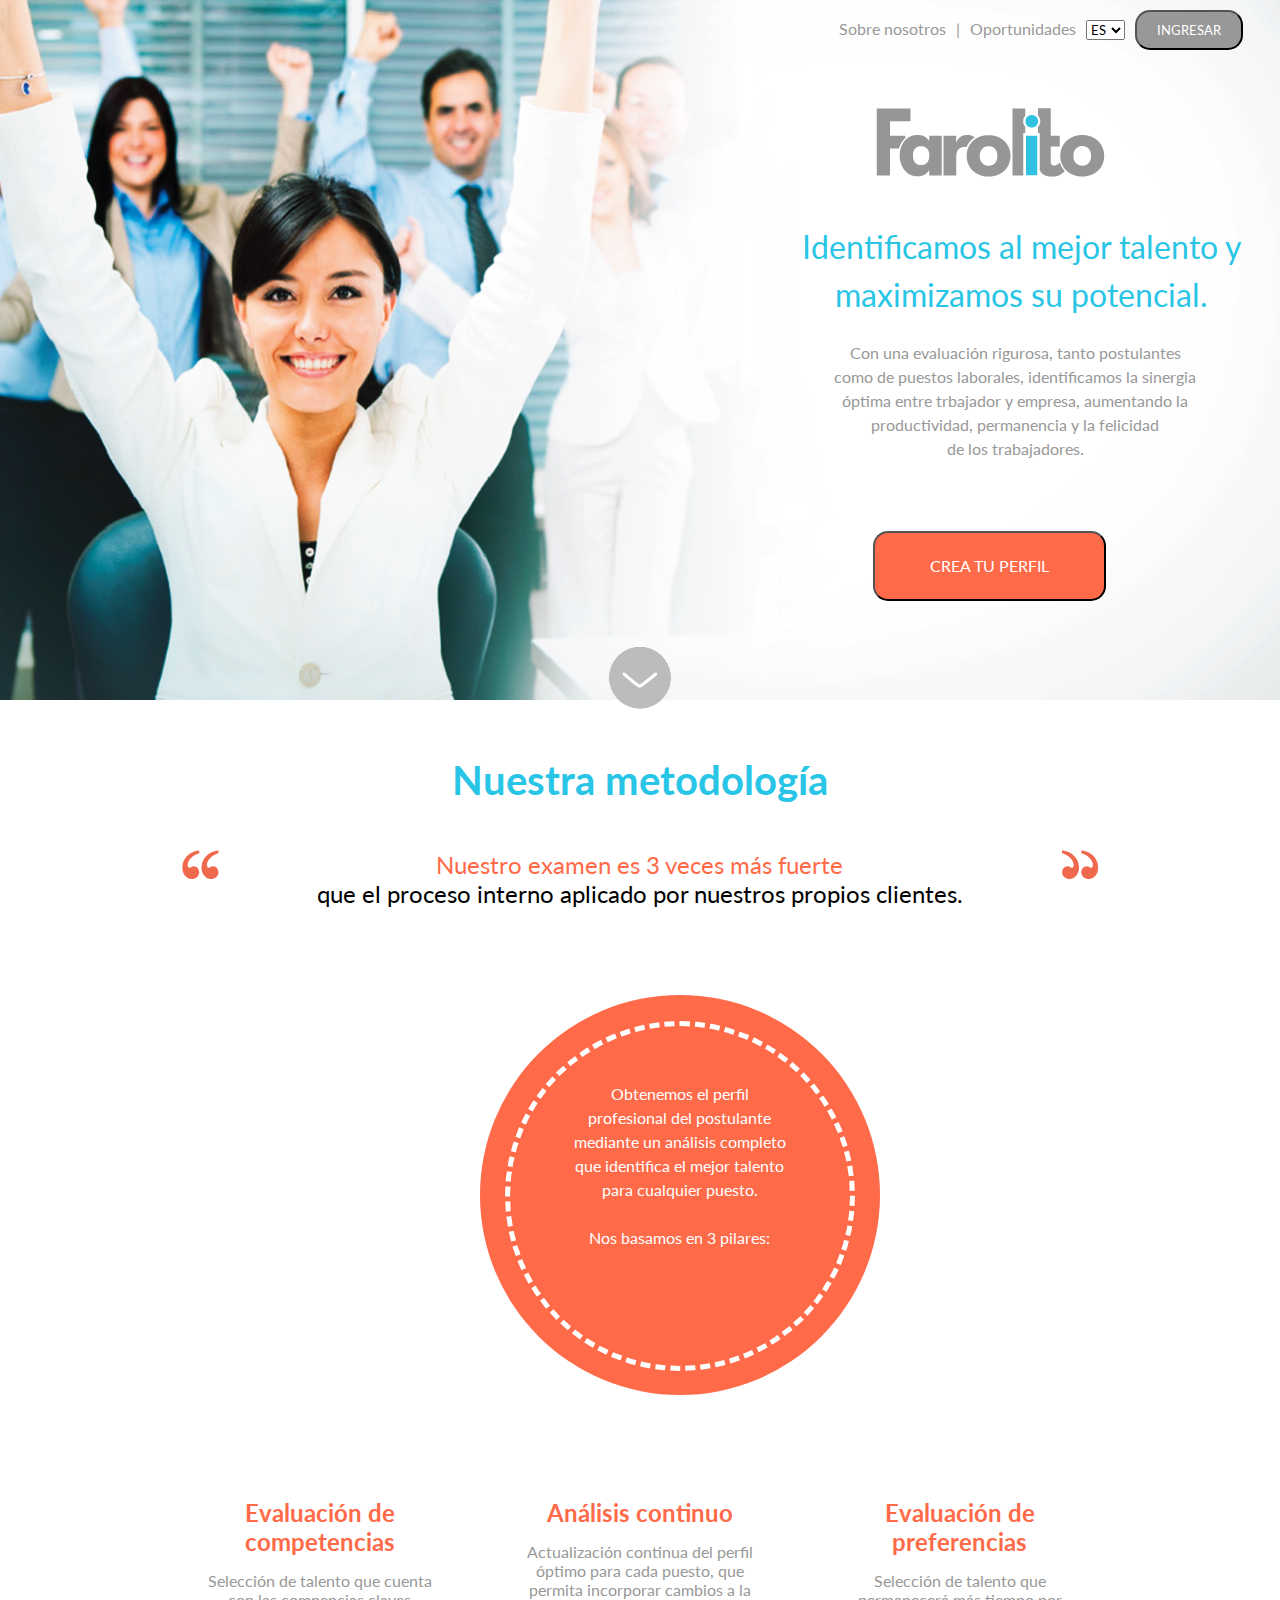
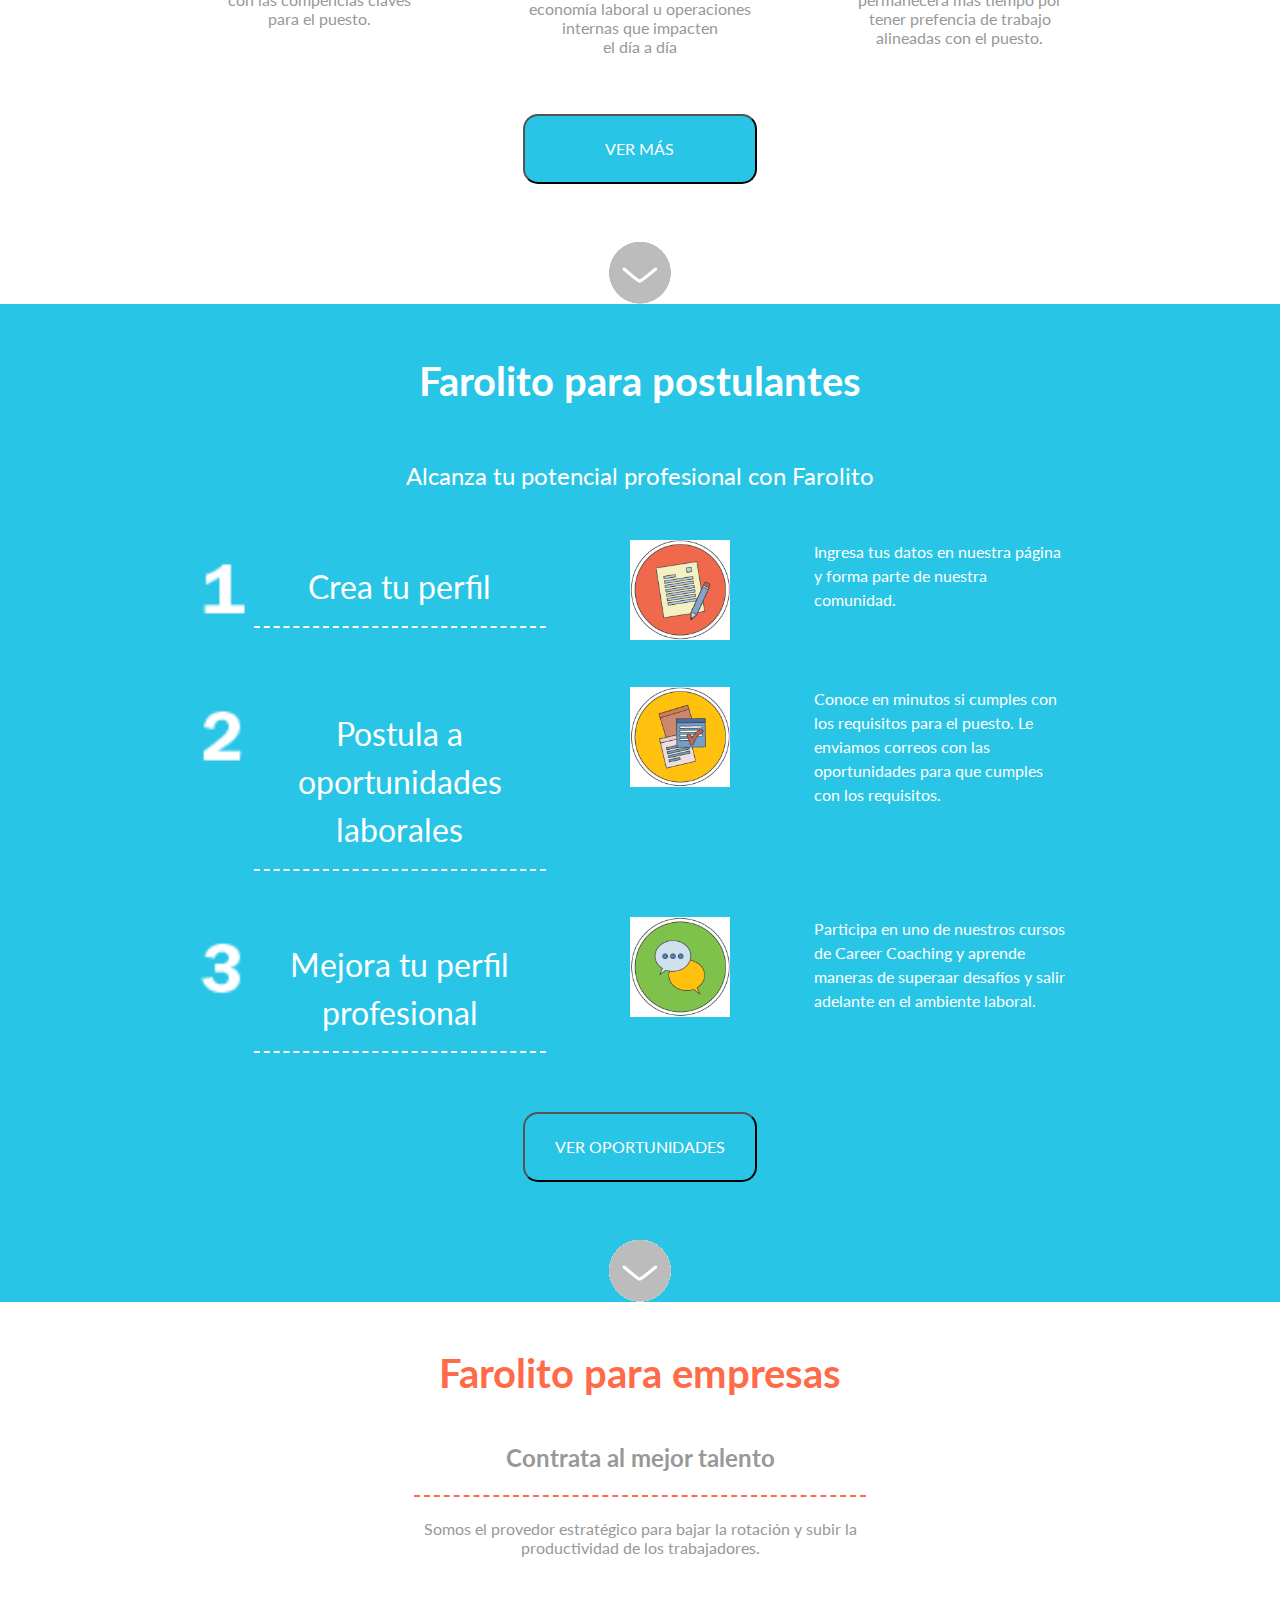
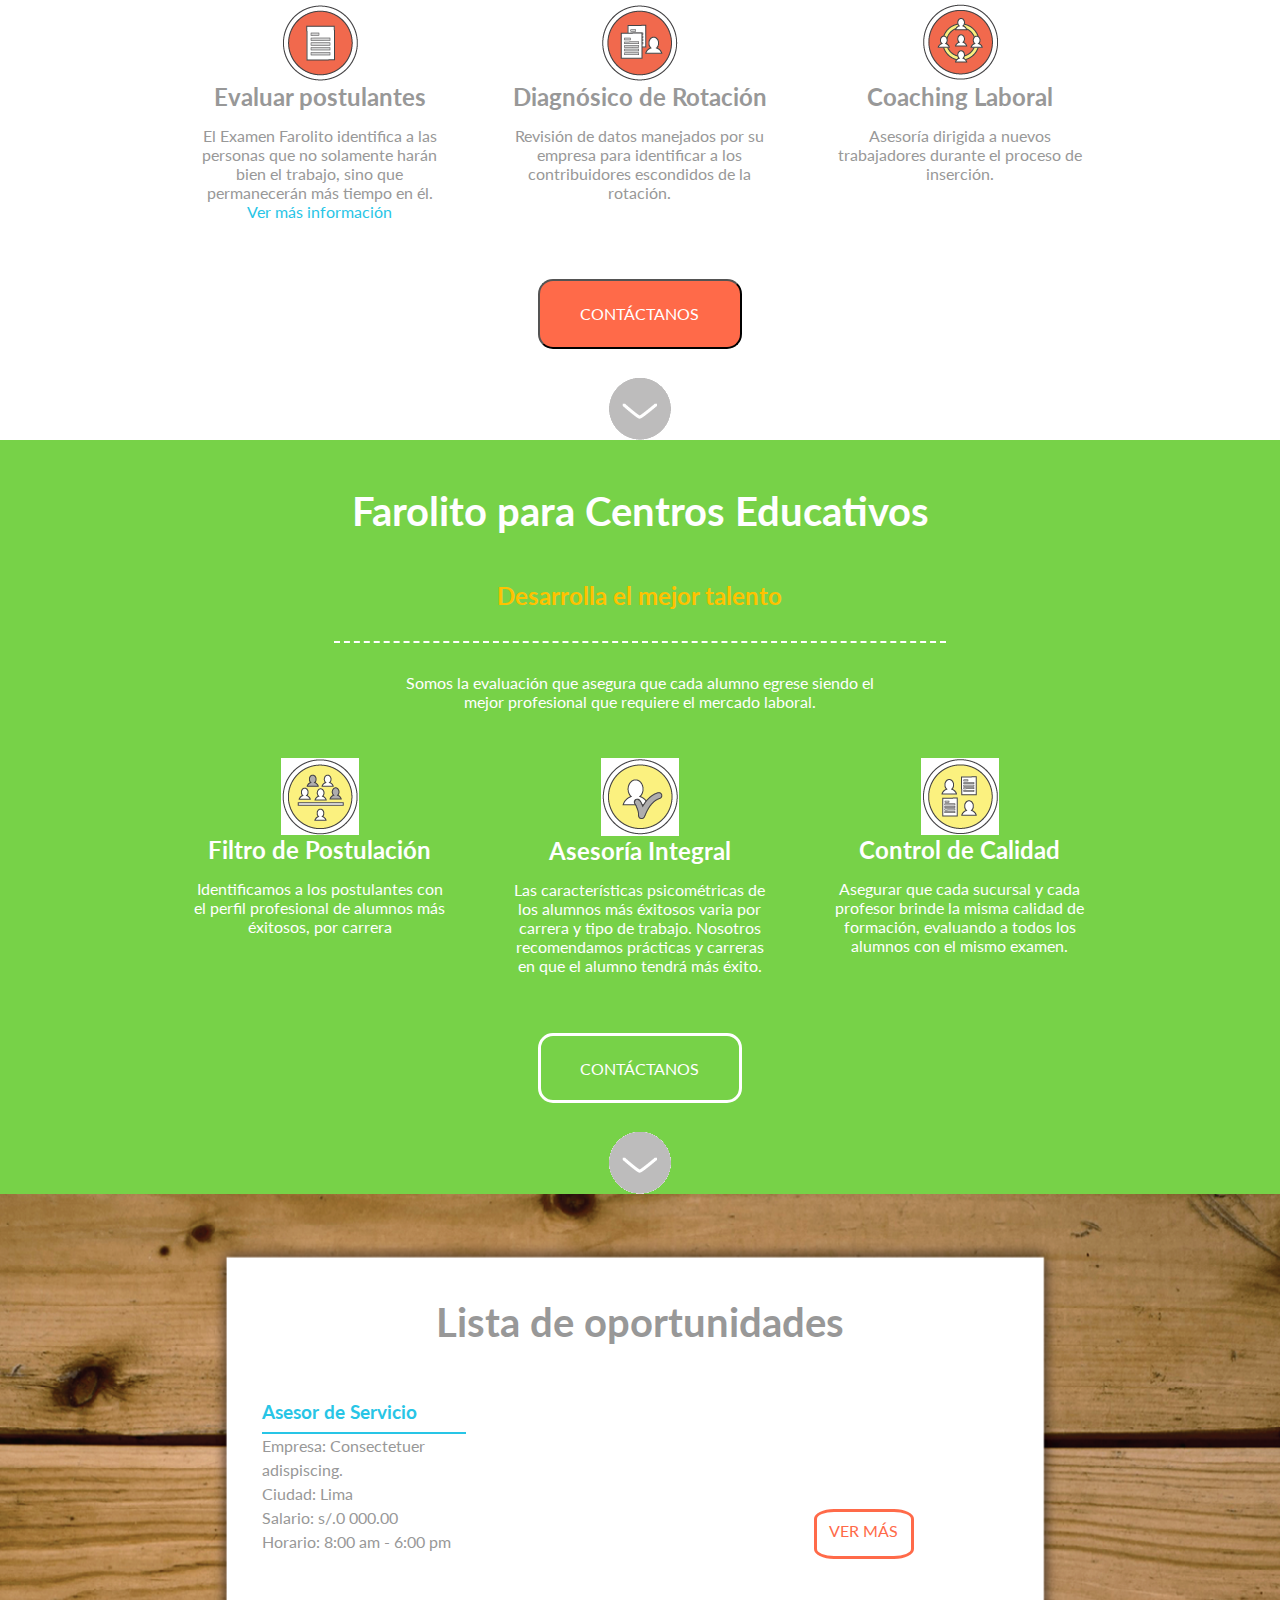
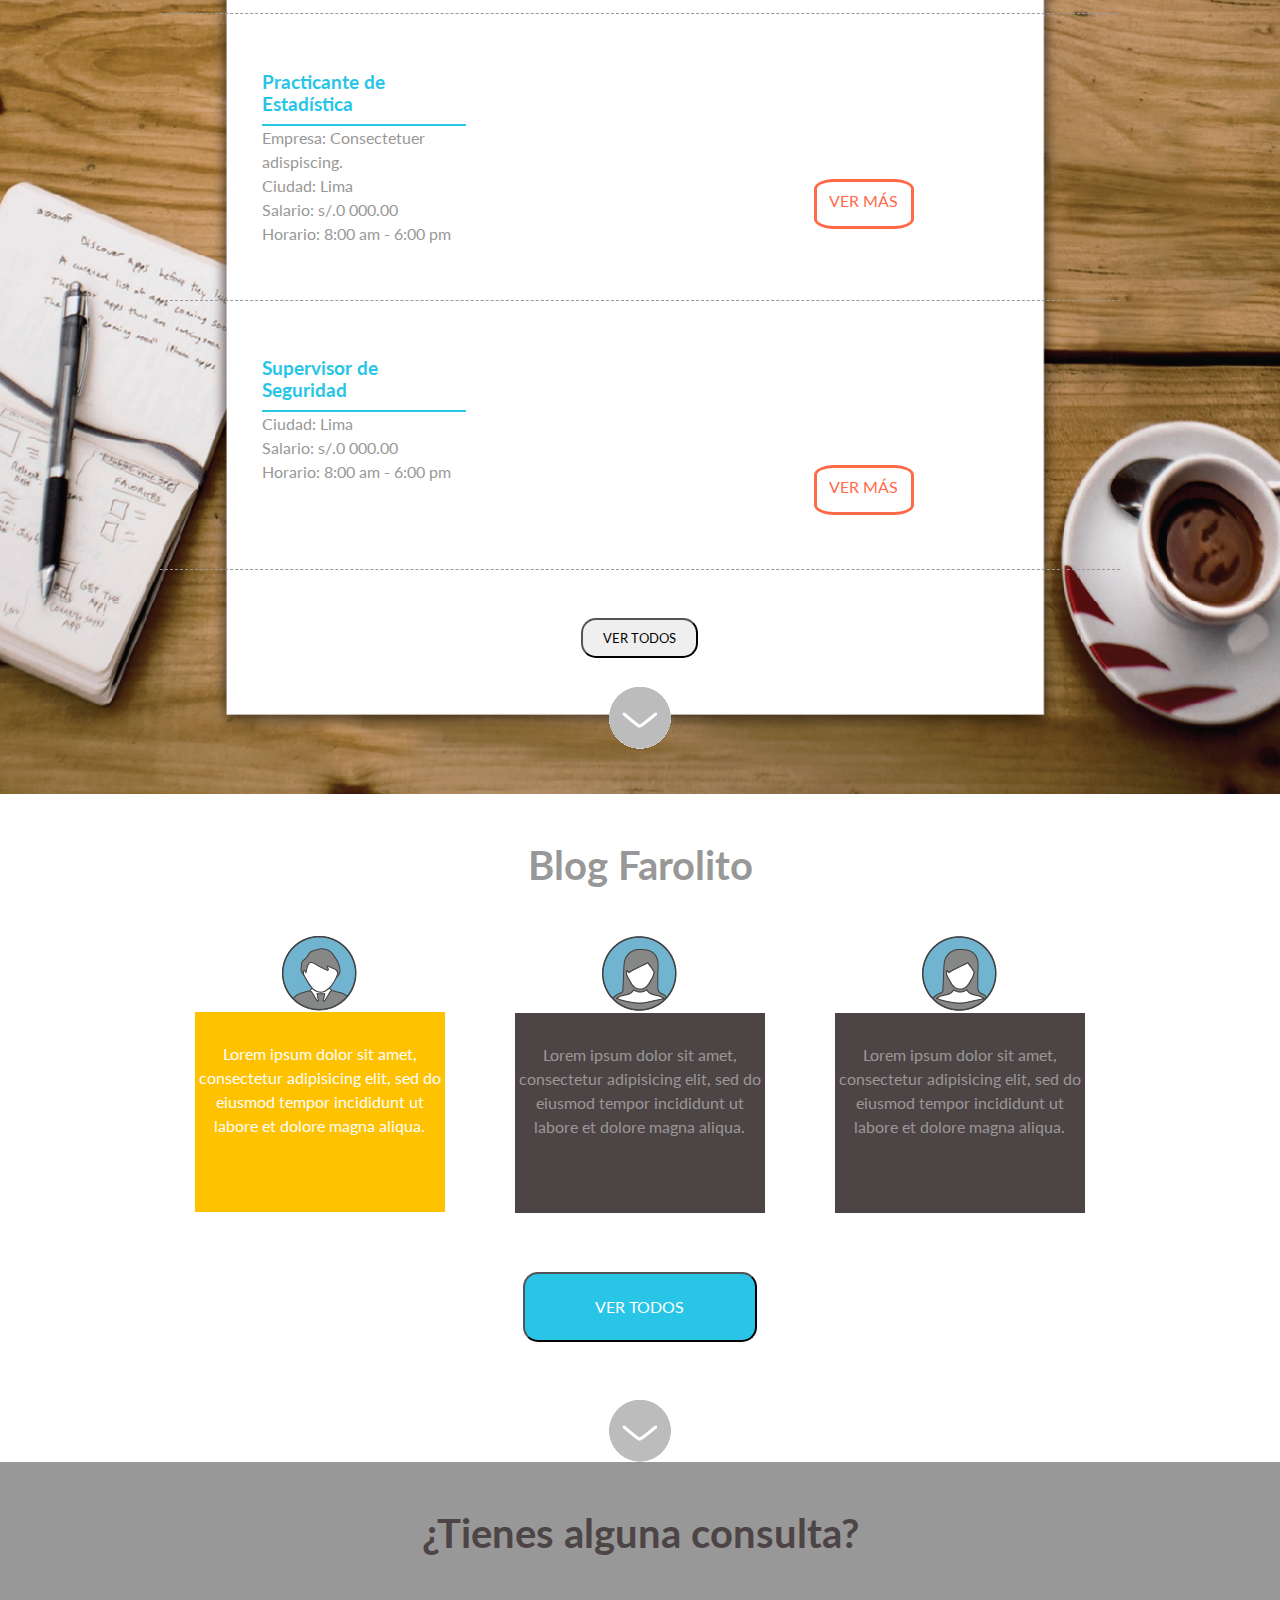
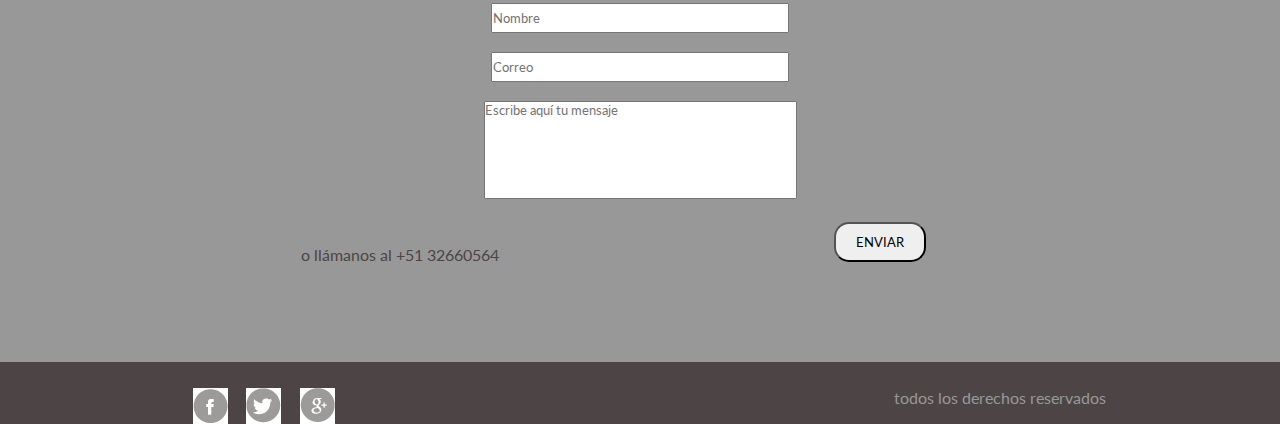
<file: index.html>
<!DOCTYPE html>
<html>
	<head>
		<meta charset="utf-8">
		<title>Farolito</title>
		<link rel="stylesheet" type="text/css" href="css/grid.css">
		<link rel="stylesheet" type="text/css" href="css/common.css">
		<link rel="stylesheet" type="text/css" href="css/index.css">
		<link href='https://fonts.googleapis.com/css?family=Lato' rel='stylesheet' type='text/css'>
	</head>
	<body>
		<header> <!--inicio-->
			<div class="container">
				<div class="row">
					<div class="col-12">
						<nav>
							<ul>
								<!--Correccion Vero faltanban links-->
								<li>
									<a href="sobre-nosotros.html">Sobre nosotros</a>
								</li>
								<li>&#124</li>
								<li>
									<a href="oportunidades%20laborales.html">Oportunidades</a>
								</li>
								<li>
									<select name="idioma">
										<option>ES</option>
										<option>US</option>
									</select>
								</li>
								<li>
									<form action="crear%20cuenta.html">
										<button class="botgri">INGRESAR</button>
									</form>
								</li>
							</ul>
						</nav>
					</div>
				</div>
				<div class="row">
					<div class="col-6"></div>
					<div class="col-6">
						<img class="logo" src="iconos/iconos-20.png">
					</div>
				</div>
				<div class="row">
					<div class="col-6"></div>
					<div class="col-6">
						<p class="Celeste pazul">Identificamos al mejor talento y <br> maximizamos su potencial.</p>
						<p class="Gris pgris">Con una evaluación rigurosa, tanto postulantes <br> como de puestos laborales, identificamos la sinergia <br> óptima entre trbajador y empresa, aumentando la <br> productividad, permanencia y la felicidad <br> de los trabajadores.</p>
					</div>
				</div>
				<div class="row">
					<!--Correccion Vero quite columna vacia de 6-->
					<div class="col-12">
						<form action="todas%20vacantes.html">
							<button class="botna">CREA TU PERFIL</button>
						</form>
					</div>
				</div>
				<div class="row">
					<div class="col-4"></div>
					<div class="col-4">
						<img src="iconos/flechita.png">
					</div>
					<div class="col-4"></div>
				</div>
			</div>
		</header>
		<section> <!--Metodologia-->
			<div class="container">
				<div class="row">
					<div class="col-12">
						<h1 class="Celeste">Nuestra metodología</h1>
					</div>
				</div>
				<div class="row">
					<div class="col-1">
						<img src="iconos/iconos-17.png">
					</div>
					<div class="col-10">
						<p class="metodologia"><span class="Anaranjado">Nuestro examen es 3 veces más fuerte</span> <br> que el proceso interno aplicado por nuestros propios clientes.</p>
					</div>
					<div class="col-1">
						<img src="iconos/iconos-18.png">
					</div>
				</div>
				<div class="row"> <!--circulo-->
					<div class="col-4"> </div>	
					<div class="col-4 circulo">
						<div class="borde">
							<p>Obtenemos el perfil <br> profesional del postulante <br> mediante un análisis completo <br> que identifica el mejor talento <br> para cualquier puesto.</p>
							<br>
							<p>Nos basamos en 3 pilares:</p>
						</div>
					</div>	
					<div class="col-4"></div>	
				</div>
				<div class="row"> <!--diagrama-->
					<div class="col-4">
						<h2 class="Anaranjado">Evaluación de <br> competencias</h2>
						<p class="Gris">Selección de talento que cuenta <br> con las compencias claves <br> para el puesto.</p>
					</div>
					<div class="col-4">
						<h2 class="Anaranjado">Análisis continuo</h2>
						<p class="Gris">Actualización continua del perfil <br> óptimo para cada puesto, que <br> permita incorporar cambios a la <br> economía laboral u operaciones <br> internas que impacten <br> el día a día</p>
					</div>
					<div class="col-4">
						<h2 class="Anaranjado">Evaluación de <br> preferencias</h2>
						<p class="Gris">Selección de talento que <br> permanecerá más tiempo por <br> tener prefencia de trabajo <br> alineadas con el puesto.</p>
					</div>
				</div>
				<div class="row">
					<div class="col-4"></div>
					<div class="col-4">
						<button class="botazu">VER MÁS</button>
						<img src="iconos/flechita.png">
					</div>
					<div class="col-4"></div>
				</div>
			</div>
		</section>
		<section class="postulantes"> <!--postulantes-->
			<div class="container">
				<div class="row">
					<div class="col-12">
						<h1>Farolito para postulantes</h1>
						<p class="font2">Alcanza tu potencial profesional con Farolito</p>
					</div>
				</div>
				<div class="row mt5"> <!--Crea tu perfil-->
					<div class="col-1">
						<img class="num" src="iconos/iconos-31.png">
					</div>
					<div class="col-4">
						<p class="rabla font3">Crea tu perfil</p>
					</div>
					<div class="col-3">
						<img class="num" src="iconos/iconos-09.png">
					</div>
					<div class="col-4">
						<p class="izq">Ingresa tus datos en nuestra página <br> y forma parte de nuestra <br> comunidad.</p>
					</div>
				</div>
				<div class="row mt5"> <!--Postula a oportunidades-->
					<div class="col-1">
						<img class="num" src="iconos/iconos-32.png">
					</div>
					<div class="col-4">
						<p class="rabla font3">Postula a <br> oportunidades <br> laborales</p>
					</div>
					<div class="col-3">
						<img class="num" src="iconos/iconos-10.png">
					</div>
					<div class="col-4">
						<p class="izq">Conoce en minutos si cumples con<br> los requisitos para el puesto. Le<br> enviamos correos con las <br> oportunidades para que cumples <br> con los requisitos.</p>
					</div>
				</div>
				<div class="row mt5"> <!--Mejora tu perfil-->
					<div class="col-1">
						<img class="num" src="iconos/iconos-33.png">
					</div>
					<div class="col-4">
						<p class="rabla font3">Mejora tu perfil <br> profesional</p>
					</div>
					<div class="col-3">
						<img class="num" src="iconos/iconos-11.png">
					</div>
					<div class="col-4">
						<p class="izq">Participa en uno de nuestros cursos <br> de Career Coaching y aprende<br> maneras de superaar desafíos y salir <br> adelante en el ambiente laboral.</p>
					</div>
				</div>
				<div class="row">
					<div class="col-4"></div>
					<div class="col-4">
						<form action="todas%20vacantes.html">
							<button type="submit" class="botazu">VER OPORTUNIDADES</button>
						</form>
						<img src="iconos/flechita.png">
					</div>
					<div class="col-4"></div>
				</div>
			</div>
		</section>
		<section> <!--Para empresas-->
			<div class="container">
				<div class="row">
					<div class="col-12">
						<h1 class="Anaranjado">Farolito para empresas</h1>
					</div>
				</div>
				<div class="row">
					<div class="col-3"></div>
					<div class="col-6">		
						<h2 class="Gris rana">Contrata al mejor talento</h2>
						<p class="Gris">Somos el provedor estratégico para bajar la rotación y subir la <br> productividad de los trabajadores.	</p>
					</div>
					<div class="col-3"></div>
				</div>
				<div class="row mt5"> 
					<div class="col-4"> <!--Evaluar postulantes-->
						<img src="iconos/iconos-03.png">
						<h2 class="Gris">Evaluar postulantes</h2>
						<p class="Gris">El Examen Farolito identifica a las <br> personas que no solamente harán <br> bien el trabajo, sino que <br> permanecerán más tiempo en él.</p>
						<p class="Celeste">Ver más información</p>
					</div>
					<div class="col-4"> <!--Diagnostico rotación-->
						<img src="iconos/iconos-04.png">
						<h2 class="Gris">Diagnósico de Rotación</h2>
						<p class="Gris">Revisión de datos manejados por su<br> empresa para identificar a los <br> contribuidores escondidos de la <br> rotación.</p>
					</div>
					<div class="col-4"> <!--Coaching laboral-->
						<img src="iconos/iconos-05.png">
						<h2 class="Gris">Coaching Laboral</h2>
						<p class="Gris">Asesoría dirigida a nuevos <br> trabajadores durante el proceso de <br> inserción.</p>
					</div>
				</div>
				<div class="row">
					<div class="col-4"></div>
					<div class="col-4">
						<form action="contacto-empresa.html">
							<button class="botnar">CONTÁCTANOS</button>
						</form>
						<img src="iconos/flechita.png">
					</div>
					<div class="col-4"></div>
				</div>
			</div>
		</section>
		<section class="educativo"> <!--para centros educativos-->
			<div class="container">
				<div class="row">
					<div class="col-12">
						<h1>Farolito para Centros Educativos</h1>
					</div>
				</div>
				<div class="row">
					<div class="col-2"></div>
					<div class="col-8">
						<h2 class="Amarillo raba">Desarrolla el mejor talento</h2>
						<p>Somos la evaluación que asegura que cada alumno egrese siendo el <br> mejor profesional que requiere el mercado laboral.</p>
					</div>
					<div class="col-2"></div>
				</div>
				<div class="row mt5">
					<div class="col-4"> <!--filtro de postulacion-->
						<img src="iconos/iconos-06.png">
						<h2>Filtro de Postulación</h2>
						<p>Identificamos a los postulantes con <br> el perfil profesional de alumnos más <br> éxitosos, por carrera</p>
					</div>
					<div class="col-4"> <!--asesoria integral-->
						<img src="iconos/iconos-07.png">
						<h2>Asesoría Integral</h2>
						<p>Las características psicométricas de <br> los alumnos más éxitosos varia por <br> carrera y tipo de trabajo. Nosotros <br> recomendamos prácticas y carreras <br> en que el alumno tendrá más éxito.</p>
					</div>
					<div class="col-4"> <!--control de calidad-->
						<img src="iconos/iconos-08.png">
						<h2>Control de Calidad</h2>
						<p>Asegurar que cada sucursal y cada <br> profesor brinde la misma calidad de<br> formación, evaluando a todos los <br> alumnos con el mismo examen.</p>
					</div>
				</div>
				<div class="row">
					<div class="col-4"></div>
					<div class="col-4">
						<form action="contacto.html">
							<button class="botbla">CONTÁCTANOS</button>
						</form>
						<img src="iconos/flechita.png">
					</div>
					<div class="col-4"></div>
				</div>
			</div>
		</section>
		<section class="oportunidades"> <!--lista de oportunidades-->
			<div class="container">
				<div class="row">
					<div class="col-12">
					<br>
					<br>
					<br>
						<h1 class="Gris">Lista de oportunidades</h1>
					</div>
				</div>
				<div class="row">
					<div class="col-4"> <!--asesor de servicios-->
						<h3 class="Celeste razu">Asesor de Servicio</h3>
						<p class="oferta">Empresa: Consectetuer adispiscing. <br> Ciudad: Lima <br> Salario: s/.0 000.00 <br> Horario: 8:00 am - 6:00 pm</p>
					</div>
					<div class="col-4"></div>
					<div class="col-4">
						<p class="cuana">VER MÁS</p>
					</div>
				</div>
				<div class="row">
					<div class="col-12 ragris"></div>
				</div>
				<div class="row">
					<div class="col-4"> <!--practicante-->
						<h3 class="Celeste razu">Practicante de Estadística</h3>
						<p class="oferta">Empresa: Consectetuer adispiscing. <br> Ciudad: Lima <br> Salario: s/.0 000.00 <br> Horario: 8:00 am - 6:00 pm</p>
					</div>
					<div class="col-4"></div>
					<div class="col-4">
						<p class="cuana">VER MÁS</p>
					</div>
				</div>
				<div class="row">
					<div class="col-12 ragris"></div>
				</div>
				<div class="row">
					<div class="col-4"> <!--Supervisor-->
						<h3 class="Celeste razu">Supervisor de Seguridad</h3>
						<p class="oferta">Ciudad: Lima <br> Salario: s/.0 000.00 <br> Horario: 8:00 am - 6:00 pm</p>
					</div>
					<div class="col-4"></div>
					<div class="col-4">
						<p class="cuana">VER MÁS</p>
					</div>
				</div>
				<div class="row">
					<div class="col-12 ragris"></div>
				</div>
				<div>
					<div class="col-4"></div>
					<div class="col-4">
						<form action="todas%20vacantes.html#oportunidades">
							<button class="mb10">VER TODOS</button>
						</form>
						<img src="iconos/flechita.png">
					</div>
					<div class="col-4"></div>
				</div>
			</div>
		</section>
		<section> <!--blog-->
			<div class="container">
				<div class="row">
					<div class="col-12">
						<h1 class="Gris">Blog Farolito</h1>
					</div>
				</div>
				<div class="row">
					<div class="col-4">
						<img src="iconos/iconos-22.png">
						<p class="cuama">Lorem ipsum dolor sit amet, consectetur adipisicing elit, sed do eiusmod
						tempor incididunt ut labore et dolore magna aliqua.</p>
					</div>
					<div class="col-4">
						<img src="iconos/iconos-23.png">
						<p class="cuagri">Lorem ipsum dolor sit amet, consectetur adipisicing elit, sed do eiusmod
						tempor incididunt ut labore et dolore magna aliqua.</p>
					</div>
					<div class="col-4">
						<img src="iconos/iconos-23.png">
						<p class="cuagri">Lorem ipsum dolor sit amet, consectetur adipisicing elit, sed do eiusmod
						tempor incididunt ut labore et dolore magna aliqua.</p>
					</div>
				</div>
				<div class="row">
					<div class="col-4"></div>
					<div class="col-4">
						<form action="blog.html">
							<button class="botazu">VER TODOS</button>
						</form>
						<img src="iconos/flechita.png">
					</div>
					<div class="col-4"></div>
				</div>
			</div>
		</section>
		<section class="consulta"> <!--consulta-->
			<div class="container">
				<div class=row>
					<div class="col-12">
						<h1>¿Tienes alguna consulta?</h1>
					</div>
				</div>
				<div class="row">
					<div class="col-12">
						<form>
							<div>
								<label><input type="text" placeholder="Nombre"></label>
							</div>
							<br>
							<div>
								<label><input type="text" placeholder="Correo"></label>
							</div>
							<br>
							<div>	
								<label><textarea rows="6" cols="40" placeholder="Escribe aquí tu mensaje"></textarea></label>
							</div>
						</form>
					</div>
				</div>
				<div class="row">
					<div class="col-6">
						<p class="mt10">o llámanos al +51 32660564</p>
					</div>
					<div class="col-6">
						<button class="mt5 izq">ENVIAR</button>
					</div>
				</div>	
			</div>
		</section>
		<footer> 
			<div class="container">
				<div class="row">
					<div class="col-12">
						<div class="izq">
							<img class="redes" src="iconos/iconos-12.png">
							<img class="redes" src="iconos/iconos-13.png">
							<img class="redes" src="iconos/iconos-14.png">
						</div>
						<p class="der">todos los derechos reservados</p>	
					</div>
				</div>
			</div>
		</footer>
	</body>
</html>
</file>
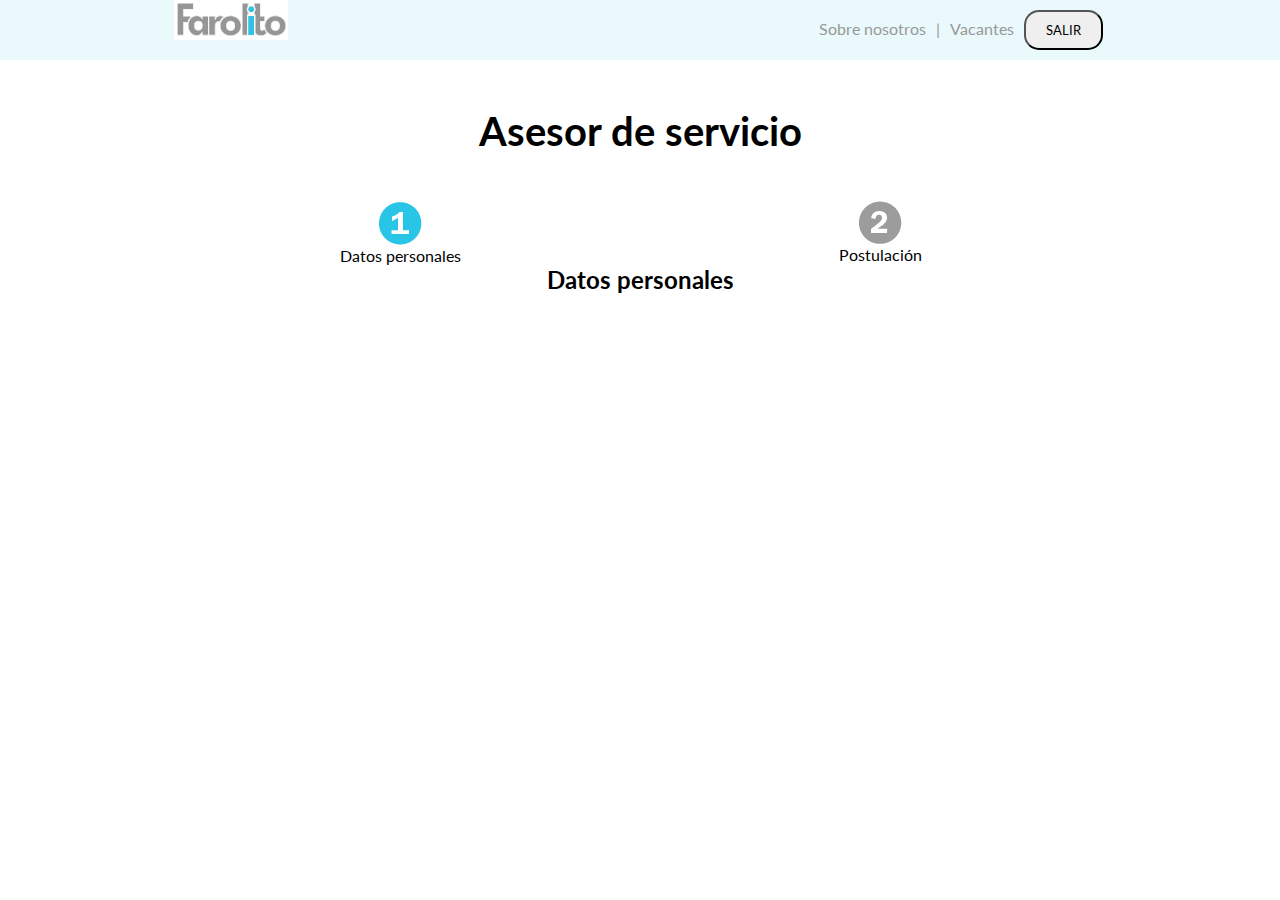
<file: asesor de servicio.html>
<!DOCTYPE html>
<html>
	<head>
		<meta charset="utf-8">
		<title></title>
		<link rel="stylesheet" type="text/css" href="css/grid.css">
		<link rel="stylesheet" type="text/css" href="css/common.css">
		<link rel="stylesheet" type="text/css" href="css/asesor de servicio.css">
		<link href='https://fonts.googleapis.com/css?family=Lato' rel='stylesheet' type='text/css'>
	</head>
	<body>
		<header class="fondo-cabecero">
			<div class="container">
				<div class="row">
					<div class="col-12">
						<div>
							<img class="logo" src="iconos/iconos-21.png">
						</div>
						<div>
							<nav>
								<ul>
									<li><a href="sobre-nosotros.html">Sobre nosotros</a></li>
									<li>&#124</li>
									<li><a href="todas%20vacantes.html">Vacantes</a></li>
									<li>
										<form action="salir.html">
											<button type="submit">SALIR</button>
										</form>
									</li>
								</ul>
							</nav>
						</div>
					</div>
				</div>
			</div>
		</header>
		<section>
			<div class="container">
				<div class="row">
					<div class="col-12">
						<h1>Asesor de servicio</h1>
					</div>
				</div>
				<div class="row">
					<div class="col-6">
						<img src="iconos/iconos-31.png">
						<p>Datos personales</p>
					</div>
					<div class="col-6">
						<img src="iconos/iconos-35.png">
						<p>Postulación</p>
					</div>
				</div>
			</div>
		</section>
		<section>
			<div class="container">
				<div class="row">
					<div class="col-12">
						<h2>Datos personales</h2>
					</div>
				</div>
			</div>
		</section>
	</body>
</html>
</file>
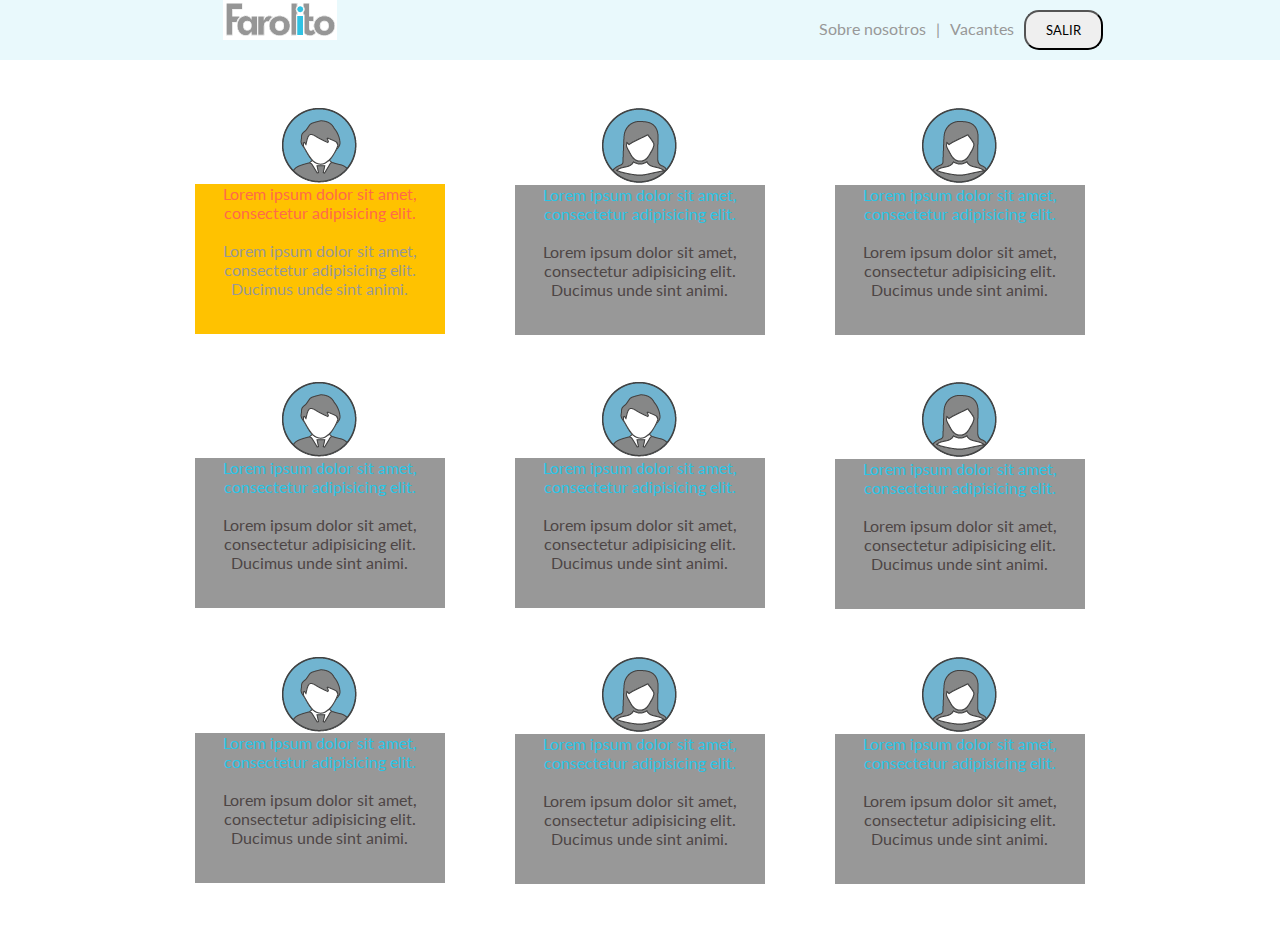
<file: blog.html>
<!DOCTYPE html>
	<html>
	<head>
		<meta charset="utf-8">
		<title></title>
		<link rel="stylesheet" type="text/css" href="css/grid.css">
		<link rel="stylesheet" type="text/css" href="css/common.css">
		<link rel="stylesheet" type="text/css" href="css/blog.css">
		<link href='https://fonts.googleapis.com/css?family=Lato' rel='stylesheet' type='text/css'>
	</head>
	<body>
		<header class="fondo-cabecero">
			<div class="container">
				<div class="row">
					<div class="col-3">
						<img src="iconos/iconos-21.png">
					</div>
					<div class="col-9">
						<nav>
							<ul>
								<li><a href="sobre-nosotros.html">Sobre nosotros</a></li>
								<li>&#124</li>
								<li><a href="todas%20vacantes.html">Vacantes</a></li>
								<li>
									<form action="salir.html">
										<button type="submit">SALIR</button>
									</form>
								</li>
							</ul>
						</nav>
					</div>
				</div>
			</div>
		</header>
		<section>
			<div class="container">
				<div class="row mt5 mb5">
					<div class="col-4">
						<img src="iconos/iconos-22.png">
						<div class="cuaama">
							<p class="Anaranjado">Lorem ipsum dolor sit amet, consectetur adipisicing elit.</p>
							<br>
							<p class="Gris">Lorem ipsum dolor sit amet, <br> consectetur adipisicing elit. <br> Ducimus unde sint animi.</p>
						</div>
					</div>
					<div class="col-4">
						<img src="iconos/iconos-23.png">
						<div class="cuagri">
							<p class="Celeste">Lorem ipsum dolor sit amet, consectetur adipisicing elit.</p>
							<br>
							<p class="Grisoscuro">Lorem ipsum dolor sit amet, <br> consectetur adipisicing elit. <br>Ducimus unde sint animi.</p>
						</div>
					</div>
					<div class="col-4">
						<img src="iconos/iconos-23.png">
						<div class="cuagri">
							<p class="Celeste">Lorem ipsum dolor sit amet, consectetur adipisicing elit.</p>
							<br>
							<p class="Grisoscuro">Lorem ipsum dolor sit amet, <br> consectetur adipisicing elit. <br>Ducimus unde sint animi.</p>
						</div>
					</div>
				</div>
				<div class="row mt5 mb5">
					<div class="col-4">
						<img src="iconos/iconos-22.png">
						<div class="cuagri">
							<p class="Celeste">Lorem ipsum dolor sit amet, consectetur adipisicing elit.</p>
							<br>
							<p class="Grisoscuro">Lorem ipsum dolor sit amet, <br> consectetur adipisicing elit. <br>Ducimus unde sint animi.</p>
						</div>
					</div>
					<div class="col-4">
						<img src="iconos/iconos-22.png">
						<div class="cuagri">
							<p class="Celeste">Lorem ipsum dolor sit amet, consectetur adipisicing elit.</p>
							<br>
							<p class="Grisoscuro">Lorem ipsum dolor sit amet, <br> consectetur adipisicing elit. <br>Ducimus unde sint animi.</p>
						</div>
					</div>
					<div class="col-4">
						<img src="iconos/iconos-23.png">
						<div class="cuagri">
							<p class="Celeste">Lorem ipsum dolor sit amet, consectetur adipisicing elit.</p>
							<br>
							<p class="Grisoscuro">Lorem ipsum dolor sit amet, <br> consectetur adipisicing elit. <br>Ducimus unde sint animi.</p>
						</div>
					</div>
				</div>
				<div class="row mt5 mb5">
					<div class="col-4">
						<img src="iconos/iconos-22.png">
						<div class="cuagri">
							<p class="Celeste">Lorem ipsum dolor sit amet, consectetur adipisicing elit.</p>
							<br>
							<p class="Grisoscuro">Lorem ipsum dolor sit amet, <br> consectetur adipisicing elit. <br>Ducimus unde sint animi.</p>
						</div>
					</div>
					<div class="col-4">
						<img src="iconos/iconos-23.png">
						<div class="cuagri">
							<p class="Celeste">Lorem ipsum dolor sit amet, consectetur adipisicing elit.</p>
							<br>
							<p class="Grisoscuro">Lorem ipsum dolor sit amet, <br> consectetur adipisicing elit. <br>Ducimus unde sint animi.</p>
						</div>
					</div>
					<div class="col-4">
						<img src="iconos/iconos-23.png">
						<div class="cuagri">
							<p class="Celeste">Lorem ipsum dolor sit amet, consectetur adipisicing elit.</p>
							<br>
							<p class="Grisoscuro">Lorem ipsum dolor sit amet, <br> consectetur adipisicing elit. <br>Ducimus unde sint animi.</p>
						</div>
					</div>
				</div>
			</div>
		</section>
	</body>
</html>
</file>
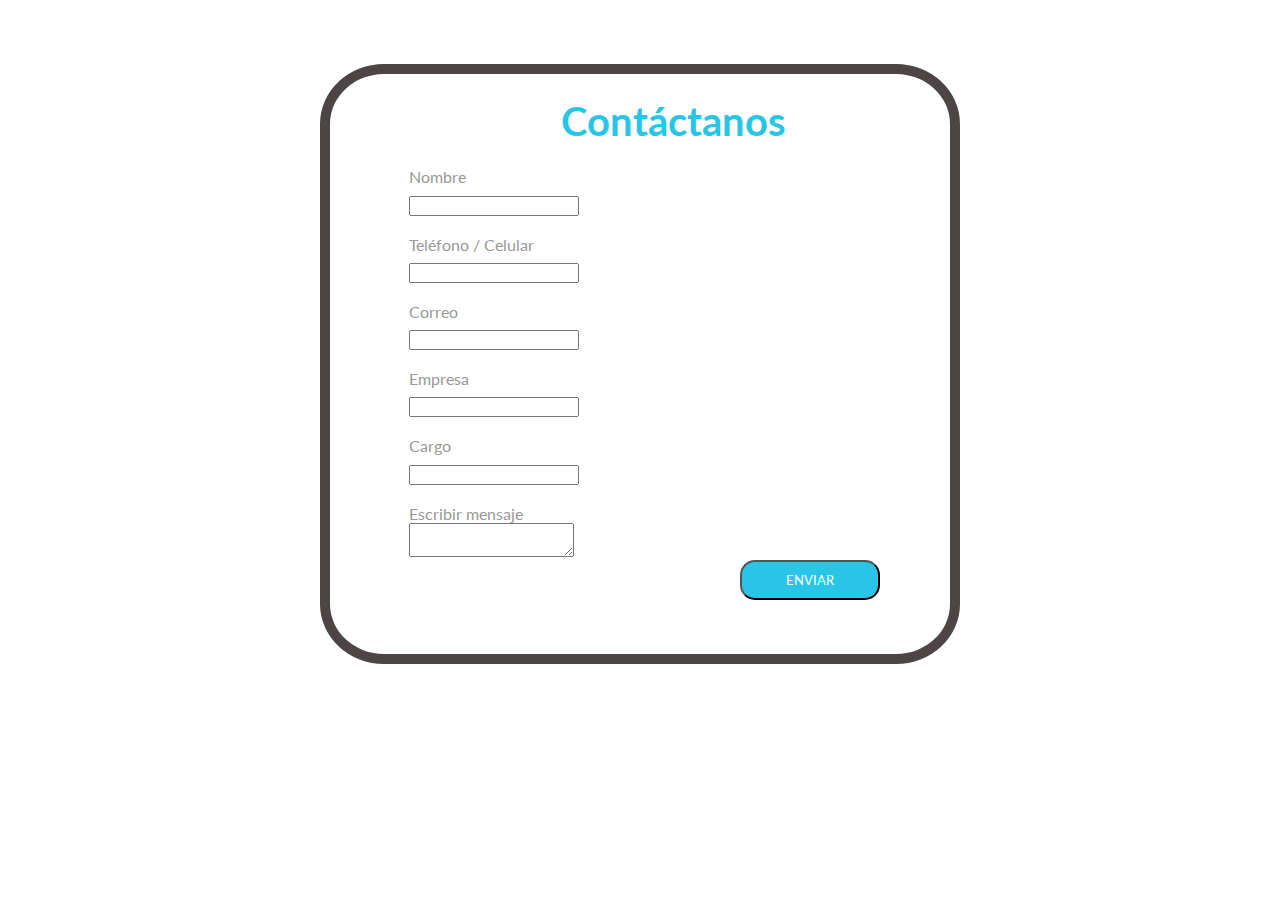
<file: contacto-empresa.html>
<!DOCTYPE html>
<html>
	<head>
		<meta charset="utf-8">
		<title></title>
		<link rel="stylesheet" type="text/css" href="css/grid.css">
		<link rel="stylesheet" type="text/css" href="css/common.css">
		<link rel="stylesheet" type="text/css" href="css/contacto.css">
		<link href='https://fonts.googleapis.com/css?family=Lato' rel='stylesheet' type='text/css'>
	</head>
	<body>
		<section class="cuadro">
			<div class="container">
				<div class="row">
					<div class="col-3"></div>
					<div class="col-6">
						<h4 class="Celeste">Contáctanos</h4>
					</div>
					<div class="col-3"></div>
				</div>
				<div class="row">
					<div class="col-12">
						<label>Nombre</label> <br>
						<input type="text">
					</div>
				</div>
				<br>
				<div class="row">
					<div class="col-12">
						<label>Teléfono / Celular</label> <br>
						<input type="text">
					</div>
				</div>
				<br>
				<div class="row">
					<div class="col-12">
						<label>Correo</label> <br>
						<input type="text">
					</div>
				</div>
				<br>
				<div class="row">
					<div class="col-12">
						<label>Empresa</label> <br>
						<input type="text">
					</div>
				</div>
				<br>
				<div class="row">
					<div class="col-12">
						<label>Cargo</label> <br>
						<input type="text">
					</div>
				</div>
				<br>
				<div class="row">
					<div class="col-12">
						<label>Escribir mensaje</label> <br>
						<textarea></textarea>
					</div>
				</div>
				<div class="row">
					<div class="col-12">
						<button type="submit" class="botazu">ENVIAR</button>
					</div>
				</div>
				<br>
			</div>
		</section>
	</body>
</html>
</file>
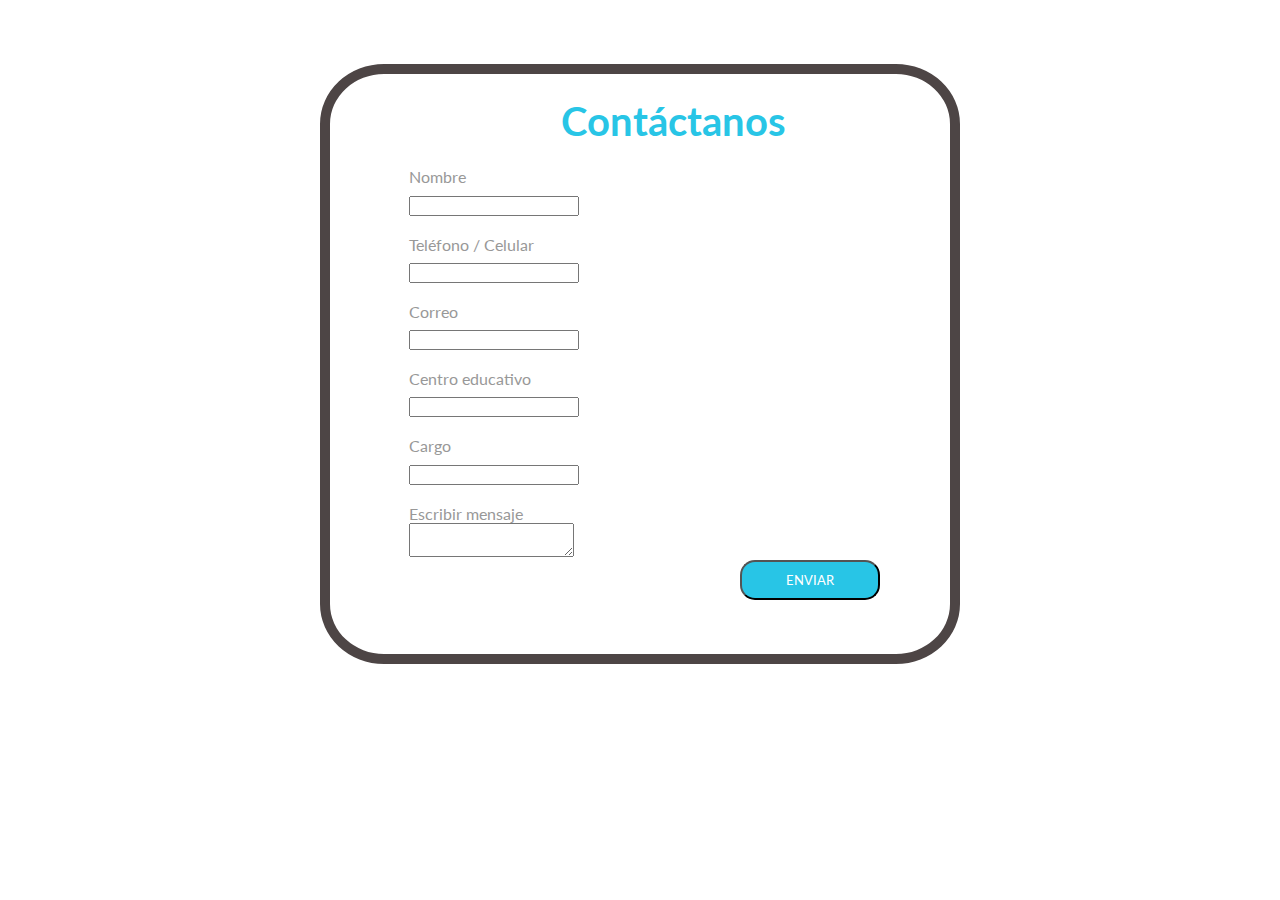
<file: contacto.html>
<!DOCTYPE html>
<html>
	<head>
		<meta charset="utf-8">
		<title></title>
		<link rel="stylesheet" type="text/css" href="css/grid.css">
		<link rel="stylesheet" type="text/css" href="css/common.css">
		<link rel="stylesheet" type="text/css" href="css/contacto.css">
		<link href='https://fonts.googleapis.com/css?family=Lato' rel='stylesheet' type='text/css'>
	</head>
	<body>
		<section class="cuadro">
			<div class="container">
				<div class="row">
					<div class="col-3"></div>
					<div class="col-6">
						<h4 class="Celeste">Contáctanos</h4>
					</div>
					<div class="col-3"></div>
				</div>
				<div class="row">
					<div class="col-12">
						<label>Nombre</label> <br>
						<input type="text">
					</div>
				</div>
				<br>
				<div class="row">
					<div class="col-12">
						<label>Teléfono / Celular</label> <br>
						<input type="text">
					</div>
				</div>
				<br>
				<div class="row">
					<div class="col-12">
						<label>Correo</label> <br>
						<input type="text">
					</div>
				</div>
				<br>
				<div class="row">
					<div class="col-12">
						<label>Centro educativo</label> <br>
						<input type="text">
					</div>
				</div>
				<br>
				<div class="row">
					<div class="col-12">
						<label>Cargo</label> <br>
						<input type="text">
					</div>
				</div>
				<br>
				<div class="row">
					<div class="col-12">
						<label>Escribir mensaje</label> <br>
						<textarea></textarea>
					</div>
				</div>
				<div class="row">
					<div class="col-12">
						<button type="submit" class="botazu">ENVIAR</button>
					</div>
				</div>
				<br>
			</div>
		</section>
	</body>
</html>
</file>
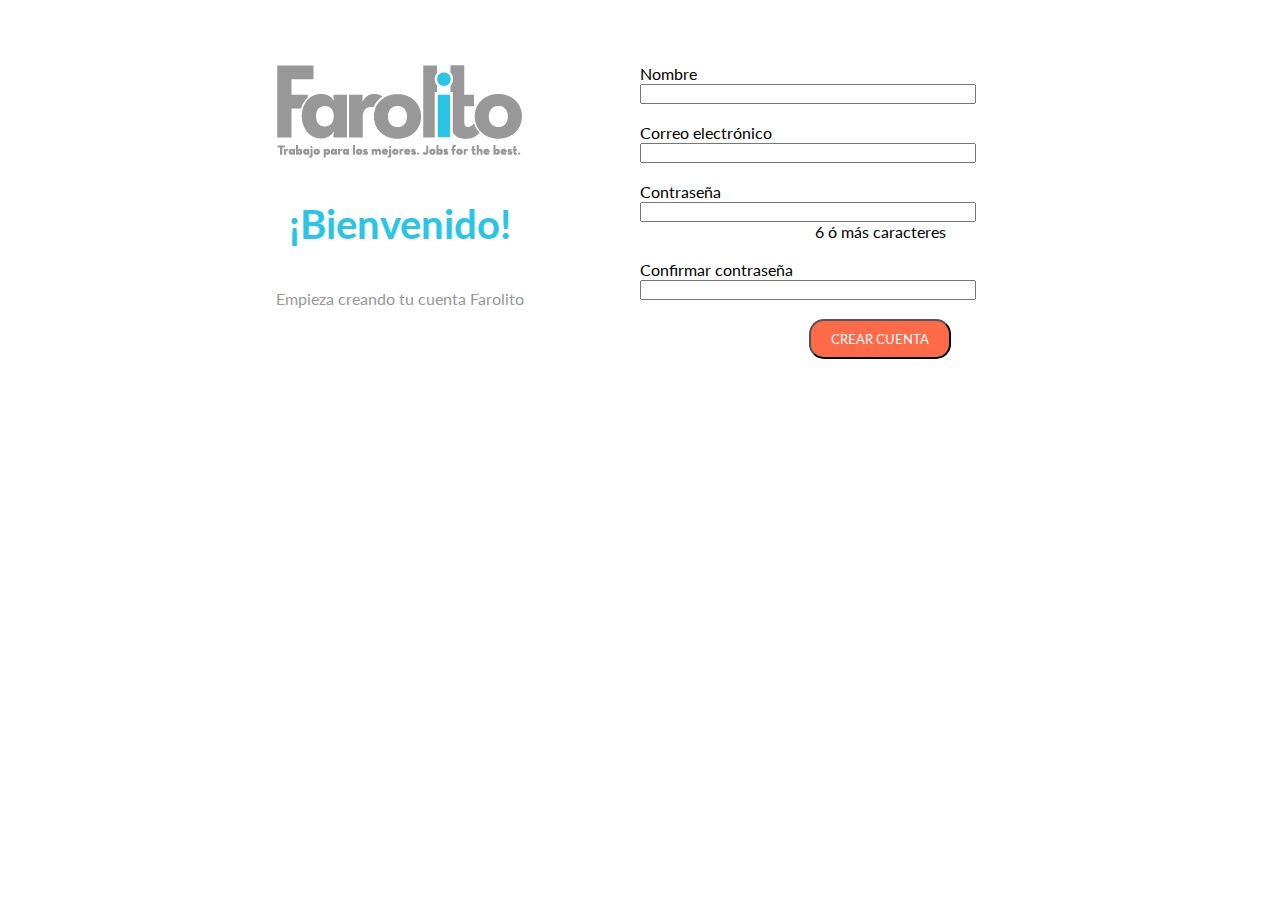
<file: crear cuenta.html>
<!DOCTYPE html>
<html>
	<head>
		<meta charset="utf-8"
		<title></title>
		<link rel="stylesheet" type="text/css" href="css/grid.css">
		<link rel="stylesheet" type="text/css" href="css/common.css">
		<link rel="stylesheet" type="text/css" href="css/crear cuenta.css">
		<link href='https://fonts.googleapis.com/css?family=Lato' rel='stylesheet' type='text/css'>
	</head>
	<body>
		<section>
			<div class="container cuadro">
				<div class="row">
					<div class="col-6">
						<img src="iconos/logo-slogan.png">
						<br>
						<h1 class="Celeste">¡Bienvenido!</h1>
						<br>
						<p class="Gris">Empieza creando tu cuenta Farolito</p>
					</div>
					<div class="col-6">
						<div class="row">
							<label>Nombre</label> <br>
							<input type="text">
						</div>
						<br>
						<div class="row">
							<label>Correo electrónico</label> <br>
							<input type="text">
						</div>
						<br>
						<div class="row">
							<label>Contraseña</label> <br>
							<input type="text">
							<p>6 ó más caracteres</p>
						</div>
						<br>
						<div class="row">
							<label>Confirmar contraseña</label> <br>
							<input type="text">
						</div>
						<br>
						<div class="row">
							<button class="botana">CREAR CUENTA</button>
						</div>
					</div>
				</div>
			</div>
		</section>
	</body>
</html>
</file>
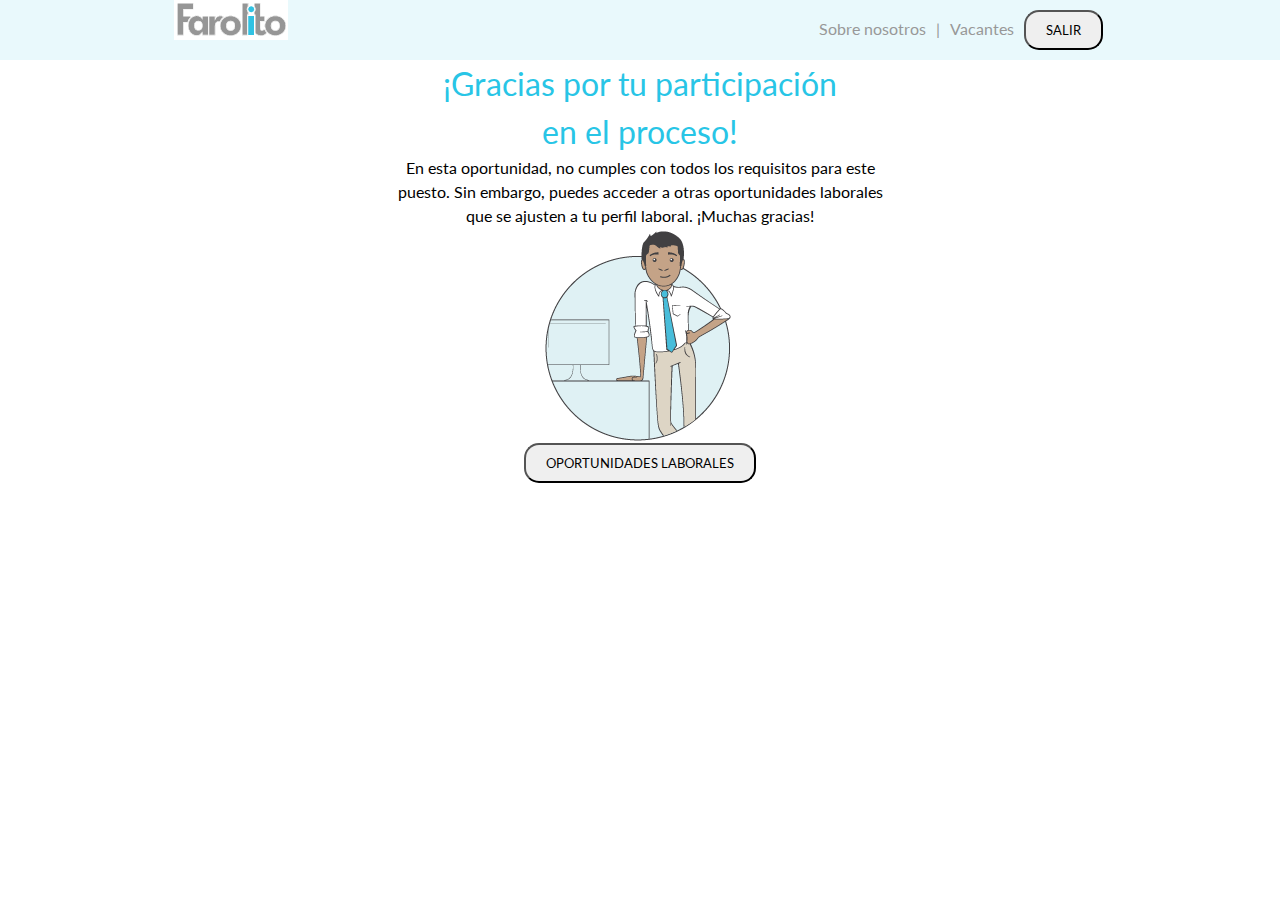
<file: oportunidades laborales.html>
<!DOCTYPE html>
<html>
	<head>	
		<meta charset="utf-8">
		<title></title>
		<link rel="stylesheet" type="text/css" href="css/grid.css">
		<link rel="stylesheet" type="text/css" href="css/common.css">
		<link rel="stylesheet" type="text/css" href="css/oportunidades.css">
		<link href='https://fonts.googleapis.com/css?family=Lato' rel='stylesheet' type='text/css'>
	</head>
	<body>
		<header class="fondo-cabecero">
			<div class="container">
				<div class="row">
					<div class="col-12">
						<div>
							<img class="logo" src="iconos/iconos-21.png">
						</div>
						<div>
							<nav>
								<ul>
									<li><a href="sobre-nosotros.html">Sobre nosotros</a></li>
									<li>&#124</li>
									<li><a href="todas%20vacantes.html">Vacantes</a></li>
									<li>
										<form action="salir.html">
											<button type="submit">SALIR</button>
										</form>
									</li>
								</ul>
							</nav>
						</div>
					</div>
				</div>
			</div>
		</header>
		<section>
			<div class="contaier">
				<div class="row">
					<div class="col-12">
						<p class="Celeste font3">¡Gracias por tu participación <br> en el proceso!</p>
						<p>En esta oportunidad, no cumples con todos los requisitos para este <br> puesto. Sin embargo, puedes acceder a otras oportunidades laborales <br> que se ajusten a tu perfil laboral. ¡Muchas gracias!</p>
						<img src="ilustraciones personajes/ilustracion-29.png">
						<button>OPORTUNIDADES LABORALES</button>
					</div>
				</div>
			</div>
		</section>
	</body>
</html>
</file>
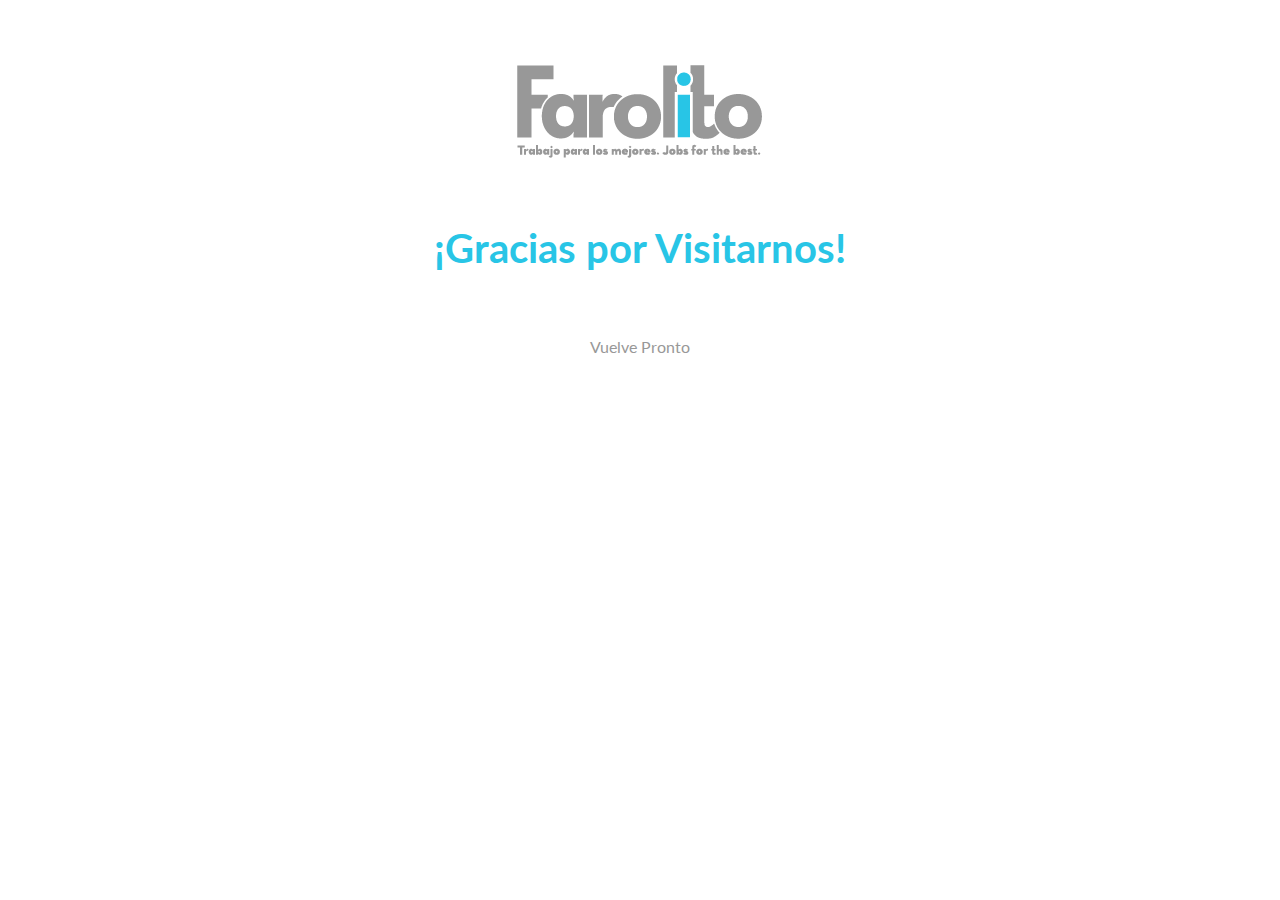
<file: salir.html>
<!DOCTYPE html>
<html>
	<head>
		<meta charset="utf-8"
		<title></title>
		<link rel="stylesheet" type="text/css" href="css/grid.css">
		<link rel="stylesheet" type="text/css" href="css/common.css">
		<link rel="stylesheet" type="text/css" href="css/crear cuenta.css">
		<link href='https://fonts.googleapis.com/css?family=Lato' rel='stylesheet' type='text/css'>
	</head>
	<body>
		<section>
			<div class="container cuadro">
				<div class="row">
					<div class="col-12">
						<img src="iconos/logo-slogan.png">
						<br>
						<h1 class="Celeste">¡Gracias por Visitarnos!</h1>
						<br>
						<p class="Gris">Vuelve Pronto</p>
					</div>
				</div>
			</div>
		</section>
	</body>
</html>
</file>
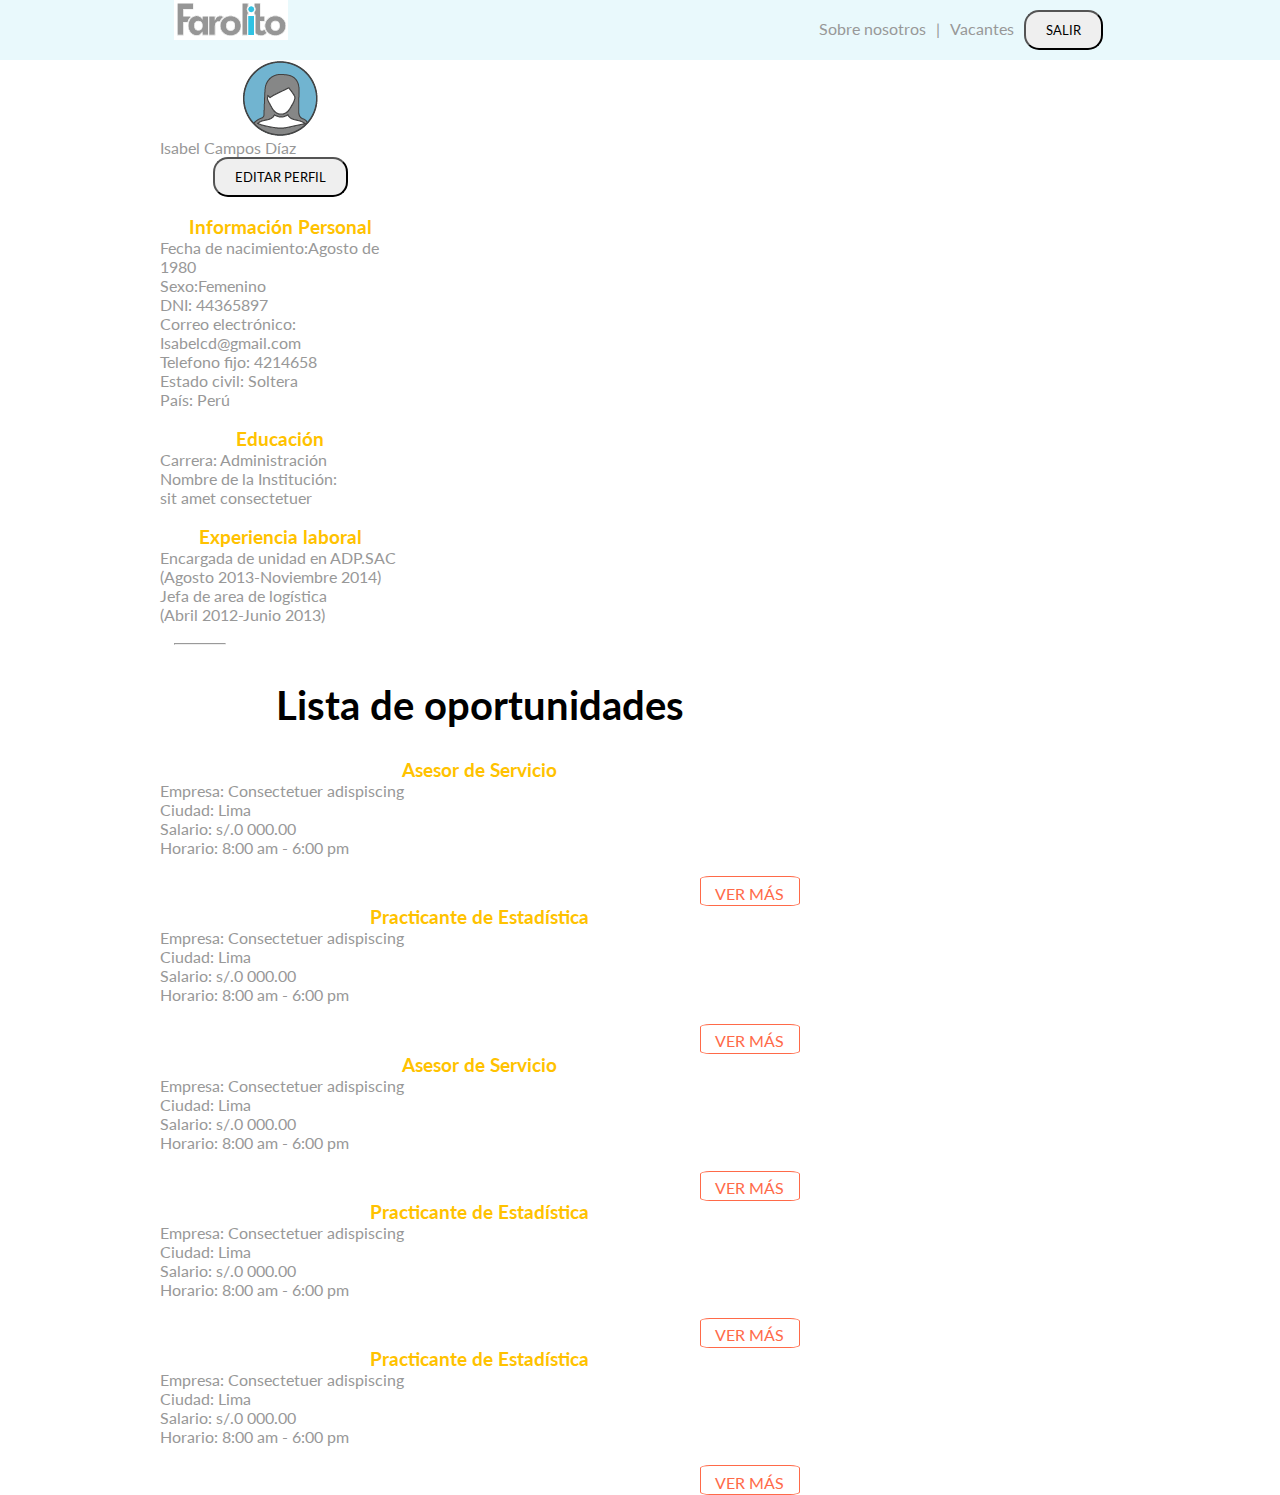
<file: todas vacantes.html>
<!DOCTYPE html>
	<html>
	<head>
		<meta charset="utf-8">
		<title></title>
		<link rel="stylesheet" type="text/css" href="css/grid.css">
		<link rel="stylesheet" type="text/css" href="css/common.css">
		<link rel="stylesheet" type="text/css" href="css/todas vacantes.css">
		<link href='https://fonts.googleapis.com/css?family=Lato' rel='stylesheet' type='text/css'>
	</head>
	<body>
		<header class="fondo-cabecero">
			<div class="container">
				<div class="row">
					<div class="col-6">
						<img class="logo" src="iconos/iconos-21.png">
					</div>
					<div class="col-6">
						<nav>
							<ul>
								<li><a href="sobre-nosotros.html">Sobre nosotros</a></li>
								<li>&#124</li>
								<li><a href="todas%20vacantes.html">Vacantes</a></li>
								<li>
									<form action="salir.html">
										<button type="submit">SALIR</button>
									</form>
								</li>
							</ul>
						</nav>
					</div>
				</div>
			</div>
		</header>
		<section>
			<div class="container">
				<div class="row">
					<div class="col-3">
						<div class="row"> <!--perfil-->
							<img src="iconos/iconos-23.png">
							<p>Isabel Campos Díaz</p>
							<button>EDITAR PERFIL</button>
						</div>
						<br>
						<div class="row">
							<h3>Información Personal</h3>
							<p>Fecha de nacimiento:Agosto de 1980</p>
							<p>Sexo:Femenino</p>
							<p>DNI: 44365897</p>
							<p>Correo electrónico: Isabelcd@gmail.com</p>
							<p>Telefono fijo: 4214658</p>
							<p>Estado civil: Soltera</p>
							<p>País: Perú</p>
						</div>
						<br>
						<div class="row">
							<h3>Educación</h3>
							<p>Carrera: Administración</p>
							<p>Nombre de la Institución: <br>sit amet consectetuer</p>
						</div>
						<br>
						<div class="row">
							<h3>Experiencia laboral</h3>
							<p>Encargada de unidad en ADP.SAC <br> (Agosto 2013-Noviembre 2014)</p>
							<p>Jefa de area de logística <br> (Abril 2012-Junio 2013)</p>
						</div>
						<br>
					</div>
				</div>
				<div class="row">
					<div class="col-1">
						<hr>
					</div>
				</div>
				<div class="row" id="oportunidades">
					<div class="col-8">
						<h1>Lista de oportunidades</h1>
						<div class="row">
							<h3>Asesor de Servicio</h3>
							<p>Empresa: Consectetuer adispiscing</p>
							<p>Ciudad: Lima</p>
							<p>Salario: s/.0 000.00 </p>
							<p>Horario: 8:00 am - 6:00 pm</p>
							<p class="ver">VER MÁS</p>
						</div>
						<div class="row">
							<h3>Practicante de Estadística</h3>
							<p>Empresa: Consectetuer adispiscing</p>
							<p>Ciudad: Lima</p>
							<p>Salario: s/.0 000.00 </p>
							<p>Horario: 8:00 am - 6:00 pm</p>
							<p class="ver">VER MÁS</p>
						</div>
						<div class="row">
							<h3>Asesor de Servicio</h3>
							<p>Empresa: Consectetuer adispiscing</p>
							<p>Ciudad: Lima</p>
							<p>Salario: s/.0 000.00 </p>
							<p>Horario: 8:00 am - 6:00 pm</p>
							<p class="ver">VER MÁS</p>
						</div>
						<div class="row">
							<h3>Practicante de Estadística</h3>
							<p>Empresa: Consectetuer adispiscing</p>
							<p>Ciudad: Lima</p>
							<p>Salario: s/.0 000.00 </p>
							<p>Horario: 8:00 am - 6:00 pm</p>
							<p class="ver">VER MÁS</p>
						</div>
						<div class="row">
							<h3>Practicante de Estadística</h3>
							<p>Empresa: Consectetuer adispiscing</p>
							<p>Ciudad: Lima</p>
							<p>Salario: s/.0 000.00 </p>
							<p>Horario: 8:00 am - 6:00 pm</p>
							<p class="ver">VER MÁS</p>
						</div>
					</div>
				</div>	
			</div>	
		</section>
	</body>
</html>
</file>
<file: css/grid.css>
/* GLOBAL */
* {
  box-sizing: border-box;
  margin: 0;
  padding: 0;
 }

.text-center {
	text-align: center;
}

.text-right {
	text-align: right;
}

/* Grid system */

.container {
	width: 960px;
	padding-left: 14px; 
	padding-right: 14px;
	margin: 0px auto;
	position: relative;
}

.row {
	margin-left: -14px;
	margin-right: -14px;
}

.row:before, .row:after{
  content: " ";
  display: table;
}

.row:after {
  clear: both;
}

[class*="col-"] {
	min-height: 7px;
	padding: 0 14px;
	float: left;
}

.col-1 {
	/* (1 / 12) x 100 */
	width: 8.333333%;
} 

.col-2 {
	/* (2 / 12) x 100 */
	width: 16.666667%;
} 

.col-3 {
	/* (3 / 12) x 100 */
	width: 25%;
} 

.col-4 {
	/* (4 / 12) x 100 */
	width: 33.333333%;
}

.col-5 {
	/* (5 / 12) x 100 */
	width: 41.666667%;
}

.col-6 {
	/* (6 / 12) x 100 */
	width: 50%;
} 

.col-7 {
	/* (7 / 12) x 100 */
	width: 58.333333%;
}

.col-8 {
	/* (8 / 12) x 100 */
	width: 66.666667%;
}

.col-9 {
	/* (9 / 12) x 100 */
	width: 75%;
}

.col-10 {
	/* (10 / 12) x 100 */
	width: 83.333333%;
}

.col-11 {
	/* (11 / 12) x 100 */
	width: 91.666667%;
}

.col-12 {
	/* (12 / 12) x 100 */
	width: 100%;
}
</file>
<file: css/common.css>
/*Colores*/
.Gris{
	color: #989898;
	}  
.Grisoscuro{
	color: #4d4545;
	}
.Celeste{
	color: #28c5e6;
	} 
.Anaranjado{
	color: #ff6a49;
	}  
.Verde{
	color: #77d248;
	} 
.Amarillo{
	color: #ffc200;
	} 
	/*Tipo de letra*/
*{
	font-family: 'Lato', sans-serif;
}
	/*Tamaño de letra*/
.font1{
	font-size: 1em;
}
.font2{
	font-size: 1.5em;
}
.font3{
	font-size: 2em;
}
.font4{
	font-size: 3em;
}
	/*Alinear*/
.izq{
	text-align: left;
}
.der{
	text-align: right;
}

	/*Imagenes*/
img{
	display: block;
	margin: auto;
}
	/*parrafos*/
p{
	text-align: center;
}
	/*Margenes*/
.mt5{
	margin-top: 5%;
}	
.mt10{
	margin-top: 10%;
}
.mb5{
	margin-bottom: 5%;
}
.mb10{
	margin-bottom: 10%;
}
	/*botones*/
button{
	display: block;
	margin: auto;
	padding: 10px 20px;
	/*Cambio Vero*/
	border-radius: 15px;
	cursor:pointer;
}
	/*Secciones*/
section{
	width: 100%;
}	
	/*Encabezados*/
h1{
	text-align: center;
	margin-bottom: 5%;
	margin-top: 5%;
	font-size: 2.5em;
}
h2{
	text-align: center;
	margin-bottom: 5%;
}
h3{
	text-align: center;
}

/*Cambio Vero Arreglando los menus*/
nav ul li{
	display: inline-block;
	color: #989898;
	margin-top: 10px;
	margin-bottom: 10px;
	/*Cambio Vero separacion en menu*/
	padding-left:3px;
	padding-right:3px;
}
/*Cambio Vero quitar la decoration de links*/
nav ul li a{
	text-decoration: none;
	color: #989898;
}
.fondo-cabecero{
	background: rgba(40,197,230,0.1)
}

nav ul {
    list-style-type: none;
    float: right;
}
</file>
<file: css/index.css>
/*Inicio*/
header
	{
	background: url("../img/img-home.png");
	width: 100%;
	height: 700px;
	background-size: 100% 100%;
}
nav ul{
	list-style-type: none;
	float: right;
	margin-right: -15%;
	margin-bottom: 5%;
}
/*nav ul li{
	display: inline-block;
	color: #989898;
	margin-top: 5%;
	margin-bottom: 30%;
	/*Cambio Vero separacion en menu
	padding-left:3px;
	padding-right:3px;
}*/
.botgri{
	color: white;
	background-color: #989898;
}
.pazul{
	float: right;
	font-size: 2em;
	line-height: 1.5;
	margin-bottom: 5%;
	margin-right: -30%;
}
.pgris{
	float: right;
	line-height: 1.5;
	font-size: 1em;
	margin-right: -20%;
	margin-bottom: 5%;
}
.botna{
	color: white;
	font-size: 1em;
	background-color: #ff6a49;
	width: 25%; /*Correccion Vero cambie 50% por 25%*/
	height: 70px;
	float: right;
	margin-top: 5%;
	margin-bottom: 5%;
}
	/*metodologia*/
.metodologia{
	font-size: 1.5em;
	margin-bottom: 5%;
}
.circulo{
	border-radius: 50%;
	width: 400px;
	height: 400px;
	display: block;
	margin: auto;
	margin-top: 5%;
	margin-bottom: 10%;
	color: white;
	background-color: #ff6a49;
}
.borde{
	border-radius: 50%;
	border:5px white dashed;
	width: 350px;
	height: 350px;
	display: block;
	margin: auto;
	margin-top: 7%;
	padding-top: 15%;
	line-height: 1.5;
	font-size: 1;	
}
.botazu{
	background-color: #28c5e6;
	color: white;
	margin-top: 20%;
	margin-bottom: 20%;
	width: 80%;
	height: 70px;
	font-size: 1em;
}
	/*postulantes*/
.postulantes{
	background-color: #28c5e6;
	width: 100%;
	height: 100%;
	background-size: 100% 100%;
	color: white;
	line-height: 1.5;
}	
.num{
	width: 100px;
	height: 100px;
}
.rabla{
	border-bottom: dashed 2px white;
	margin-top: 8%;
	padding-bottom: 5%;
}
	/*empresas*/
.rana{
	border-bottom: dashed 2px #ff6a49;
	padding-bottom:5%;
}
.botnar{
	color: white;
	font-size: 1em;
	background-color: #ff6a49;
	width: 70%;
	height: 70px;
	margin-top: 20%;
	margin-bottom: 10%;	
}
	/*centro educativo*/
.educativo{
	background-color: #77d248;
	width: 100%;
	height: 100%;
	color: white;
}
.raba{
	border-bottom: dashed 2px white;
	padding-bottom:5%;
}
.botbla{
	color: white;
	font-size: 1em;
	background-color: #77d248;
	width: 70%;
	height: 70px;
	margin-top: 20%;
	margin-bottom: 10%;	
	border:white solid;
}
	/*lista de oportunidades*/
.oportunidades{
	background:url("../img/img-03.png");
	width: 100%;
	height: 1200px;
	background-size: 100% 100%;
}
.razu{
	border-bottom: solid 2px #28c5e6;
	padding-bottom:3%;
	text-align: left;
	margin-left: 30%;
	margin-top: 3%;
}
.oferta{
	text-align: left;
	margin-left: 30%;
	color: #989898;
	line-height: 1.5;
}
.cuana{
	color: #ff6a49;
	width: 100px;
	height: 50px;
	border:solid #ff6a49;
	text-align: center;
	border-radius: 20%;
	padding: 3%;
	margin-top: 40%;
}
.ragris{
	border-bottom: dashed 1px #989898;
	margin-top: 5%;
	margin-bottom: 5%;
}
	/*blog*/
.cuama{
	width: 250px;
	height: 200px;
	background-color: #ffc200;
	color: white;
	display: block;
	margin: auto;
	padding-top: 10%;
	line-height: 1.5;
}	
.cuagri{
	width: 250px;
	height: 200px;
	background-color: #4d4545;
	color: #989898;
	display: block;
	margin: auto;
	padding-top: 10%;
	line-height: 1.5;
}
	/*Consulta*/
.consulta{
	background-color: #989898;
	width: 100%;
	height: 500px;
	color: #4d4545;
}	
input{
	width: 32%;
	height: 30px;
	display: block;
	margin: auto;
}
textarea{
	resize:none;
	display: block;
	margin: auto;
}
	/*footer*/
footer{
	background-color: #4d4545;
	color: #989898;
	width: 100%;
	padding-top: 2%;
}	
.redes{
	display: inline-block;
	position: relative;
	float: left;
	margin-left: 2%;
}
.logo{
	float: right;
	margin-bottom: 10%;
}
</file>
<file: css/asesor de servicio.css>
.logo{
	float: left;
}
</file>
<file: css/blog.css>
.cuaama{
	width: 250px;
	height: 150px;
	background-color: #ffc200;
	display: block;
	margin: auto;
	color: white;
}
.cuagri{
	width: 250px;
	height: 150px;
	background-color: #989898;
	display: block;
	margin: auto;
	color: white;
}
.logo{
	float: left;
}
</file>
<file: css/contacto.css>
h4{
	margin-top: 5%;
	margin-bottom: 5%;
	font-size: 2.5em;
	margin-left: -5%;
}
.cuadro{
	width: 50%;
	height: 600px;
	border: solid 10px #4d4545;
	border-radius: 10%;
	color: #989898;
	display: block;
	margin: auto;
	margin-top: 5%;
}
label{
	margin-left: 7%;	
}
input{
	margin-left: 7%;
	margin-top: 1%;
}
textarea{
	margin-left: 7%;
}
.botazu{
	background: #28c5e6;
	color: white;
	width:15%;
}
.flotar{
	display: inline-block;
	float: left;
}
</file>
<file: css/crear cuenta.css>
section{
	margin-top: 5%;
}
input{
	width: 70%;
	height: 20px;
}

.botana{
	color: white;
	background: #ff6a49;
}
.logo{
	float: left;
}
</file>
<file: css/oportunidades.css>
/*menu*/
.logo{
	float: left;
}
nav ul{
	list-style-type: none;
	float: right;
}
nav ul li{
	display: inline-block;
}
	/*sobre nosotros*/
.nosotros{
	background: url("../img/img_nosotros-02.png");
	width: 100%;
	height: 500px;
	background-size: 100% 100%;
	color: white;
}	
p{
	text-align: center;
	line-height: 1.5;
}
	/*fundadores*/
h2{
	margin-top: 5%;
	margin-bottom: 5%;
}	
.fundadores{
	border-radius: 50%;
	width: 150px;
	height: 150px;
	border: 1px solid ;
	padding: 2%;
}
.cirbla{
	border-radius: 50%;
	width: 150px;
	height: 150px;
	border: 1px solid;
	padding: 2%;
	background: white;
}
.linea{
	border-bottom: 3px dashed #989898;
	margin-bottom: 5%;
}
	/*genios*/
.genios{
	background:#ff6a49;
	width: 100%;
	height: 500px;
	color: white; 
}	
.rabla{
	border-bottom: 3px dashed white;
	border-top: 3px dashed white;
	margin-top: 5%;
	padding: 4%;
}
	/*footer*/
footer{
	background: #4d4545;
	width: 100%;
	height: 100px;
}
.redes{
	display: inline-block;
	position: relative;
	float: left;
	margin-left: -10%;
	margin-top: -9%;
	padding: 7%;
}
.der{
	float: right;
	margin-right: -10px;
}	
.logo{
	float: left;
}
</file>
<file: css/todas vacantes.css>
p{
	text-align: left;
}
h3{
	color: #ffc200;
}
.raya{
	border-bottom: dashed 3px #989898;
}
p{
	color: #989898;
}
.ver{
	width: 100px;
	height: 30px;
	color: #ff6a49;
	border:solid #ff6a49 1px;
	border-radius: 10%;
	padding: 1%;	
	text-align: center;
	margin-top: 3%;
	float: right;
	display: inline-block;
}
.logo{
	float: left;
}
</file>
